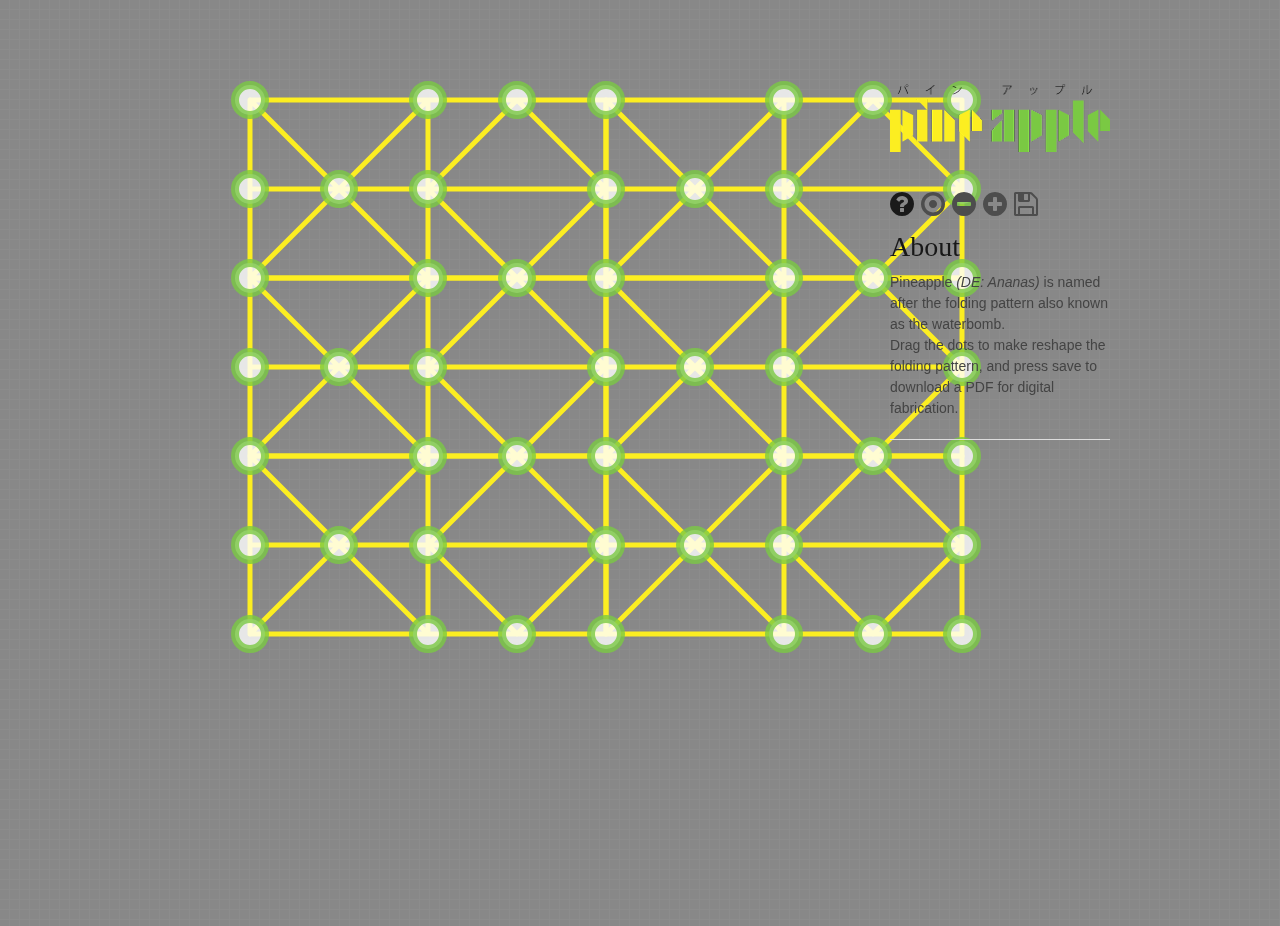
<file: index.html>
<!DOCTYPE html>
<!--[if lt IE 7 ]><html class="ie ie6" lang="en"> <![endif]-->
<!--[if IE 7 ]><html class="ie ie7" lang="en"> <![endif]-->
<!--[if IE 8 ]><html class="ie ie8" lang="en"> <![endif]-->
<!--[if (gte IE 9)|!(IE)]><!--><html lang="en"> <!--<![endif]-->
<head>

	<!-- Basic Page Needs
  ================================================== -->
	<meta charset="utf-8">
	<title>Pineapple</title>
	<meta name="description" content="">
	<meta name="author" content="">

	<!-- Mobile Specific Metas
  ================================================== -->
	<meta name="viewport" content="width=device-width, initial-scale=1, maximum-scale=1">

	<!-- CSS
  ================================================== -->
	<link rel="stylesheet" href="css/base.css">
	<link rel="stylesheet" href="css/skeleton.css">
	<link rel="stylesheet" href="css/layout.css">
	<link rel="stylesheet" href="css/font-awesome.min.css">
	
	<script src='js/jquery-2.1.0.min.js'></script>
	<script src='js/jcanvas.js'></script>
	<script src="js/canvas-getsvg.js" type="text/javascript" charset="utf-8"></script>
	<script src="js/retina-1.1.0.js" type="text/javascript" charset="utf-8"></script>
	<script src="js/jquery.storageapi.min.js" type="text/javascript" charset="utf-8"></script>

	<!--[if lt IE 9]>
		<script src="http://html5shim.googlecode.com/svn/trunk/html5.js"></script>
	<![endif]-->

	<!-- Favicons
	================================================== -->
	<link rel="shortcut icon" href="images/favicon.ico">
	<link rel="apple-touch-icon" href="images/apple-touch-icon.png">
	<link rel="apple-touch-icon" sizes="72x72" href="images/apple-touch-icon-72x72.png">
	<link rel="apple-touch-icon" sizes="114x114" href="images/apple-touch-icon-114x114.png">

</head>
<body>



	<!-- Primary Page Layout
	================================================== -->

	<!-- Delete everything in this .container and get started on your own site! -->

	<div class="container">
		<div class="sixteen columns" style="height:20px;"></div>
		<div class="twelve columns">
			<canvas id="canvas" width='600' height='600'></canvas>
		</div>
		<div class="four columns" id="form">
			<img src="images/pineapple.png" style="margin-top:60px;" width="220" height="72" alt="Pineapple">
			<h3 style="margin-top:30px;">
				<i id="about" class="fa fa-question-circle click tools"></i>
				<i id="move" class="fa fa-dot-circle-o tools"></i>
				<i id="minus" class="fa fa-minus-circle tools"></i>
				<i id="plus" class="fa fa-plus-circle tools"></i>
				<i id="saveit" class="fa fa-save tools"></i>
			</h3>
			
			<div class="info show" id="info_about"><h3 class="about-t">About</h3>
			<p>Pineapple <em>(DE: Ananas)</em> is named after the folding pattern also known as the waterbomb. <br />Drag the dots to make reshape the folding pattern, and press save to download a PDF for digital fabrication.</p></div>
			<div class="info hide" id="info_move"><h3 class="move-t">Move</h3>
			<p>Click and drag the dots to form your own unique patterns. </p></div>
			<div class="info hide" id="info_minus"><h3 class="minus-t">Gravity -</h3>
			<p>Minus (gravity) is an attractor, it makes the pattern tighter. Click onto a dot to attract the surrounding points towards the center of the point.</p></div>
			<div class="info hide" id="info_plus"><h3 class="plus-t">Gravity +</h3>
			<p>Plus (gravity) pushes dots away, it makes the pattern fatter. Click nto a dot to push the surrounding points away from the center of the point..</p></div>
			<div class="info hide" id="info_saveit">
				<h3 class="saveit-t">Save as PDF</h3>
				<form>
				<label>Your Name / なまえ</label><input name="name" type="text" id="name"></input>
				</form>
				<button id="save"><i class="fa fa-save"></i> Save</button>
				<button id="reset">Reset</button>
				<button id="hide">Hide Dots</button>
				<p id="download"></p>
				<p id="old_files"></p>
				
			</div>
			
			
			
			<hr />
			
			
			<pre id="dumpSVG" style="width:100%; height:200px; overflow:scroll;  font-size:9px; visibility: hidden;"></pre>
			
		</div>
		<div class="sixteen columns">
		
			<div id="svg" width="1" height="1" style="isibility: hidden;"></div>
		</div>
	
	</div><!-- container -->


<script src="js/pineapple.0.1.js" type="text/javascript" charset="utf-8"></script>

<!-- End Document
================================================== -->
</body>
</html>
</file>
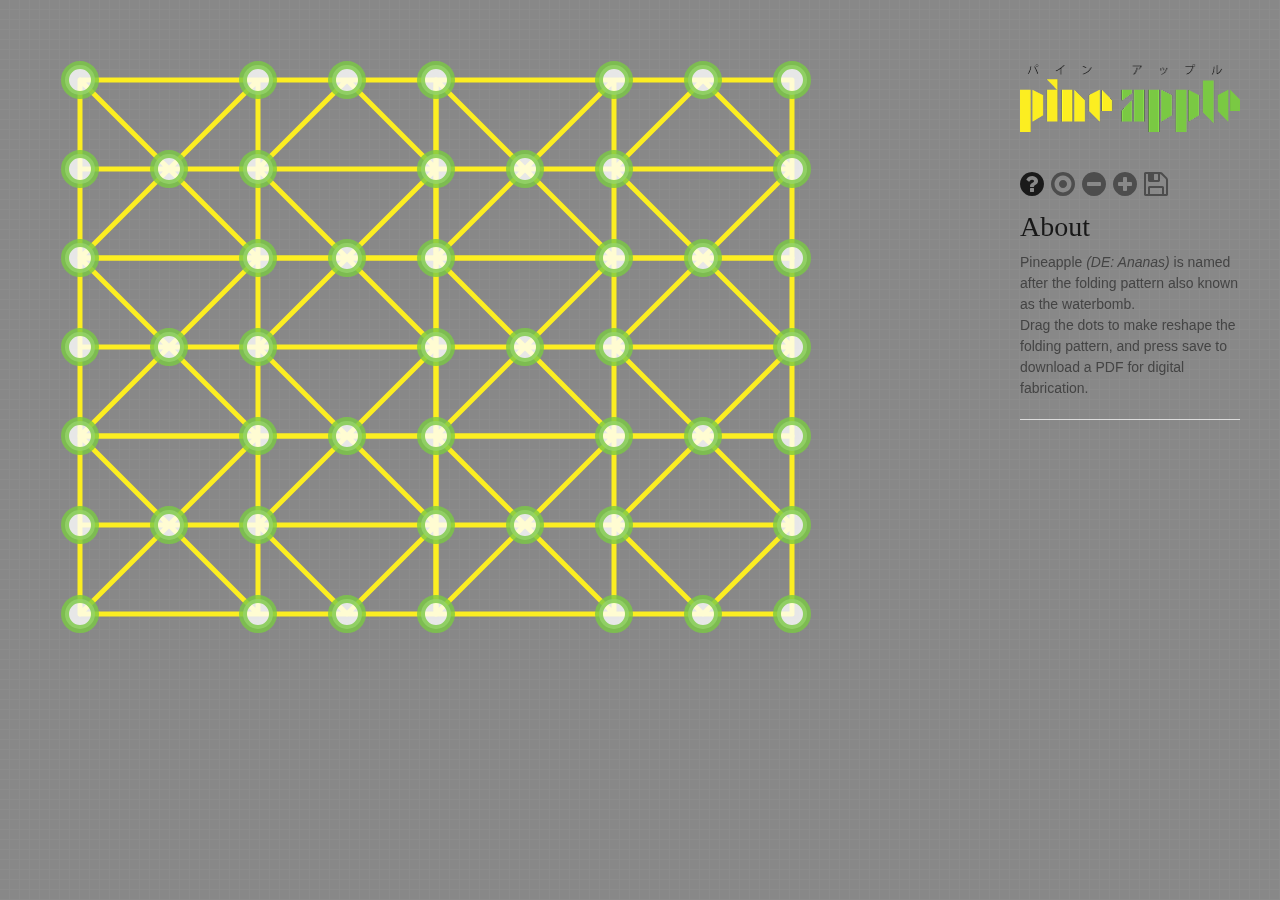
<file: fullscreen.html>
<!DOCTYPE html>
<!--[if lt IE 7 ]><html class="ie ie6" lang="en"> <![endif]-->
<!--[if IE 7 ]><html class="ie ie7" lang="en"> <![endif]-->
<!--[if IE 8 ]><html class="ie ie8" lang="en"> <![endif]-->
<!--[if (gte IE 9)|!(IE)]><!--><html lang="en"> <!--<![endif]-->
<head>

	<!-- Basic Page Needs
  ================================================== -->
	<meta charset="utf-8">
	<title>Pineapple</title>
	<meta name="description" content="">
	<meta name="author" content="">

	<!-- Mobile Specific Metas
  ================================================== -->
	<meta name="viewport" content="width=device-width, initial-scale=1, maximum-scale=1">

	<!-- CSS
  ================================================== -->
	<link rel="stylesheet" href="css/base.css">
	<link rel="stylesheet" href="css/skeleton.css">
	<link rel="stylesheet" href="css/layout.css">
	<link rel="stylesheet" href="css/font-awesome.min.css">
	
	<script src='js/jquery-2.1.0.min.js'></script>
	<script src='js/jcanvas.js'></script>
	<script src="js/canvas-getsvg.js" type="text/javascript" charset="utf-8"></script>
	<script src="js/retina-1.1.0.js" type="text/javascript" charset="utf-8"></script>
	<script src="js/jquery.storageapi.min.js" type="text/javascript" charset="utf-8"></script>

	<!--[if lt IE 9]>
		<script src="http://html5shim.googlecode.com/svn/trunk/html5.js"></script>
	<![endif]-->

	<!-- Favicons
	================================================== -->
	<link rel="shortcut icon" href="images/favicon.ico">
	<link rel="apple-touch-icon" href="images/apple-touch-icon.png">
	<link rel="apple-touch-icon" sizes="72x72" href="images/apple-touch-icon-72x72.png">
	<link rel="apple-touch-icon" sizes="114x114" href="images/apple-touch-icon-114x114.png">

</head>
<body>


<canvas style="position:absolute;top:0;left:0;" id="canvas" width='600' height='600'></canvas>
<div class="four columns" style="position:absolute;top:0;right:40px;width:220px;" id="form">
	<img src="images/pineapple.png" style="margin-top:60px;" width="220" height="72" alt="Pineapple">
	<h3 style="margin-top:30px;">
		<i id="about" class="fa fa-question-circle click tools"></i>
		<i id="move" class="fa fa-dot-circle-o tools"></i>
		<i id="minus" class="fa fa-minus-circle tools"></i>
		<i id="plus" class="fa fa-plus-circle tools"></i>
		<i id="saveit" class="fa fa-save tools"></i>
	</h3>
	
	<div class="info show" id="info_about"><h3 class="about-t">About</h3>
	<p>Pineapple <em>(DE: Ananas)</em> is named after the folding pattern also known as the waterbomb. <br />Drag the dots to make reshape the folding pattern, and press save to download a PDF for digital fabrication.</p></div>
	<div class="info hide" id="info_move"><h3 class="move-t">Move</h3>
	<p>Click and drag the dots to form your own unique patterns. </p></div>
	<div class="info hide" id="info_minus"><h3 class="minus-t">Gravity -</h3>
	<p>Minus (gravity) is an attractor, it makes the pattern tighter. Click onto a dot to attract the surrounding points towards the center of the point.</p></div>
	<div class="info hide" id="info_plus"><h3 class="plus-t">Gravity +</h3>
	<p>Plus (gravity) pushes dots away, it makes the pattern fatter. Click nto a dot to push the surrounding points away from the center of the point..</p></div>
	<div class="info hide" id="info_saveit">
		<h3 class="saveit-t">Save as PDF</h3>
		<form>
		<label>Your Name / なまえ</label><input name="name" type="text" id="name"></input>
		</form>
		<button id="save"><i class="fa fa-save"></i> Save</button>
		<button id="reset">Reset</button>
		<button id="hide">Hide Dots</button>
		<p id="download"></p>
		<p id="old_files"></p>
		
	</div>
	
	
	
	<hr />
	
	
	<pre id="dumpSVG" style="width:100%; height:200px; overflow:scroll;  font-size:9px; visibility: hidden;"></pre>
	<div id="svg" width="1" height="1" style="visibility: hidden;"></div>
</div>


	
<script src="js/pineapple.0.1.js" type="text/javascript" charset="utf-8"></script>

<!-- End Document
================================================== -->
</body>
</html>
</file>
<file: css/base.css>
/*
* Skeleton V1.2
* Copyright 2011, Dave Gamache
* www.getskeleton.com
* Free to use under the MIT license.
* http://www.opensource.org/licenses/mit-license.php
* 6/20/2012
*/


/* Table of Content
==================================================
	#Reset & Basics
	#Basic Styles
	#Site Styles
	#Typography
	#Links
	#Lists
	#Images
	#Buttons
	#Forms
	#Misc */


/* #Reset & Basics (Inspired by E. Meyers)
================================================== */
	html, body, div, span, applet, object, iframe, h1, h2, h3, h4, h5, h6, p, blockquote, pre, a, abbr, acronym, address, big, cite, code, del, dfn, em, img, ins, kbd, q, s, samp, small, strike, strong, sub, sup, tt, var, b, u, i, center, dl, dt, dd, ol, ul, li, fieldset, form, label, legend, table, caption, tbody, tfoot, thead, tr, th, td, article, aside, canvas, details, embed, figure, figcaption, footer, header, hgroup, menu, nav, output, ruby, section, summary, time, mark, audio, video {
		margin: 0;
		padding: 0;
		border: 0;
		font-size: 100%;
		font: inherit;
		vertical-align: baseline; }
	article, aside, details, figcaption, figure, footer, header, hgroup, menu, nav, section {
		display: block; }
	body {
		line-height: 1; }
	ol, ul {
		list-style: none; }
	blockquote, q {
		quotes: none; }
	blockquote:before, blockquote:after,
	q:before, q:after {
		content: '';
		content: none; }
	table {
		border-collapse: collapse;
		border-spacing: 0; }


/* #Basic Styles
================================================== */
	body {
		background: #fff;
		font: 14px/21px "HelveticaNeue", "Helvetica Neue", Helvetica, Arial, sans-serif;
		color: #444;
		-webkit-font-smoothing: antialiased; /* Fix for webkit rendering */
		-webkit-text-size-adjust: 100%;
 }


/* #Typography
================================================== */
	h1, h2, h3, h4, h5, h6 {
		color: #181818;
		font-family: "Georgia", "Times New Roman", serif;
		font-weight: normal; }
	h1 a, h2 a, h3 a, h4 a, h5 a, h6 a { font-weight: inherit; }
	h1 { font-size: 46px; line-height: 50px; margin-bottom: 14px;}
	h2 { font-size: 35px; line-height: 40px; margin-bottom: 10px; }
	h3 { font-size: 28px; line-height: 34px; margin-bottom: 8px; }
	h4 { font-size: 21px; line-height: 30px; margin-bottom: 4px; }
	h5 { font-size: 17px; line-height: 24px; }
	h6 { font-size: 14px; line-height: 21px; }
	.subheader { color: #777; }

	p { margin: 0 0 20px 0; }
	p img { margin: 0; }
	p.lead { font-size: 21px; line-height: 27px; color: #777;  }

	em { font-style: italic; }
	strong { font-weight: bold; color: #333; }
	small { font-size: 80%; }

/*	Blockquotes  */
	blockquote, blockquote p { font-size: 17px; line-height: 24px; color: #777; font-style: italic; }
	blockquote { margin: 0 0 20px; padding: 9px 20px 0 19px; border-left: 1px solid #ddd; }
	blockquote cite { display: block; font-size: 12px; color: #555; }
	blockquote cite:before { content: "\2014 \0020"; }
	blockquote cite a, blockquote cite a:visited, blockquote cite a:visited { color: #555; }

	hr { border: solid #ddd; border-width: 1px 0 0; clear: both; margin: 10px 0 30px; height: 0; }


/* #Links
================================================== */
	a, a:visited { color: #333; text-decoration: underline; outline: 0; }
	a:hover, a:focus { color: #000; }
	p a, p a:visited { line-height: inherit; }


/* #Lists
================================================== */
	ul, ol { margin-bottom: 20px; }
	ul { list-style: none outside; }
	ol { list-style: decimal; }
	ol, ul.square, ul.circle, ul.disc { margin-left: 30px; }
	ul.square { list-style: square outside; }
	ul.circle { list-style: circle outside; }
	ul.disc { list-style: disc outside; }
	ul ul, ul ol,
	ol ol, ol ul { margin: 4px 0 5px 30px; font-size: 90%;  }
	ul ul li, ul ol li,
	ol ol li, ol ul li { margin-bottom: 6px; }
	li { line-height: 18px; margin-bottom: 12px; }
	ul.large li { line-height: 21px; }
	li p { line-height: 21px; }

/* #Images
================================================== */

	img.scale-with-grid {
		max-width: 100%;
		height: auto; }


/* #Buttons
================================================== */

	.button,
	button,
	input[type="submit"],
	input[type="reset"],
	input[type="button"] {
		background: #444; /* Old browsers */
		background: #444 -moz-linear-gradient(top, rgba(255,255,255,.2) 0%, rgba(0,0,0,.2) 100%); /* FF3.6+ */
		background: #444 -webkit-gradient(linear, left top, left bottom, color-stop(0%,rgba(255,255,255,.2)), color-stop(100%,rgba(0,0,0,.2))); /* Chrome,Safari4+ */
		background: #444 -webkit-linear-gradient(top, rgba(255,255,255,.2) 0%,rgba(0,0,0,.2) 100%); /* Chrome10+,Safari5.1+ */
		background: #444 -o-linear-gradient(top, rgba(255,255,255,.2) 0%,rgba(0,0,0,.2) 100%); /* Opera11.10+ */
		background: #444 -ms-linear-gradient(top, rgba(255,255,255,.2) 0%,rgba(0,0,0,.2) 100%); /* IE10+ */
		background: #444 linear-gradient(top, rgba(255,255,255,.2) 0%,rgba(0,0,0,.2) 100%); /* W3C */
	  border: 1px solid #333;
	  border-top: 1px solid #555;
	  border-left: 1px solid #555;
	  -moz-border-radius: 3px;
	  -webkit-border-radius: 3px;
	  border-radius: 3px;
	  color: #ff931e;
	  display: inline-block;
	  font-size: 11px;
	  font-weight: bold;
	  text-decoration: none;
	  text-shadow: 0 1px rgba(50, 50, 50, .75);
	  cursor: pointer;
	  margin-bottom: 20px;
	  line-height: normal;
	  padding: 8px 10px;
	  font-family: "HelveticaNeue", "Helvetica Neue", Helvetica, Arial, sans-serif; }

	.button:hover,
	button:hover,
	input[type="submit"]:hover,
	input[type="reset"]:hover,
	input[type="button"]:hover {
		color: #ff931e;
		background: #111; /* Old browsers */
		background: #111 -moz-linear-gradient(top, rgba(255,255,255,.3) 0%, rgba(0,0,0,.3) 100%); /* FF3.6+ */
		background: #111 -webkit-gradient(linear, left top, left bottom, color-stop(0%,rgba(255,255,255,.3)), color-stop(100%,rgba(0,0,0,.3))); /* Chrome,Safari4+ */
		background: #111 -webkit-linear-gradient(top, rgba(255,255,255,.3) 0%,rgba(0,0,0,.3) 100%); /* Chrome10+,Safari5.1+ */
		background: #111 -o-linear-gradient(top, rgba(255,255,255,.3) 0%,rgba(0,0,0,.3) 100%); /* Opera11.10+ */
		background: #111 -ms-linear-gradient(top, rgba(255,255,255,.3) 0%,rgba(0,0,0,.3) 100%); /* IE10+ */
		background: #111 linear-gradient(top, rgba(255,255,255,.3) 0%,rgba(0,0,0,.3) 100%); /* W3C */
	  border: 1px solid #333;
	  border-top: 1px solid #444;
	  border-left: 1px solid #444; }

	.button:active,
	button:active,
	input[type="submit"]:active,
	input[type="reset"]:active,
	input[type="button"]:active {
		border: 1px solid #ff931e;
		background: #000; /* Old browsers */
		background: #000 -moz-linear-gradient(top, rgba(255,255,255,.35) 0%, rgba(10,10,10,.4) 100%); /* FF3.6+ */
		background: #000 -webkit-gradient(linear, left top, left bottom, color-stop(0%,rgba(255,255,255,.35)), color-stop(100%,rgba(10,10,10,.4))); /* Chrome,Safari4+ */
		background: #000 -webkit-linear-gradient(top, rgba(255,255,255,.35) 0%,rgba(10,10,10,.4) 100%); /* Chrome10+,Safari5.1+ */
		background: #000 -o-linear-gradient(top, rgba(255,255,255,.35) 0%,rgba(10,10,10,.4) 100%); /* Opera11.10+ */
		background: #000 -ms-linear-gradient(top, rgba(255,255,255,.35) 0%,rgba(10,10,10,.4) 100%); /* IE10+ */
		background: #000 linear-gradient(top, rgba(255,255,255,.35) 0%,rgba(10,10,10,.4) 100%); /* W3C */ }

	.button.full-width,
	button.full-width,
	input[type="submit"].full-width,
	input[type="reset"].full-width,
	input[type="button"].full-width {
		width: 100%;
		padding-left: 0 !important;
		padding-right: 0 !important;
		text-align: center; }

	/* Fix for odd Mozilla border & padding issues */
	button::-moz-focus-inner,
	input::-moz-focus-inner {
    border: 0;
    padding: 0;
	}


/* #Forms
================================================== */

	form {
		margin-bottom: 20px; }
	fieldset {
		margin-bottom: 20px; }
	input[type="text"],
	input[type="password"],
	input[type="email"],
	textarea,
	select {
		border: 1px solid #ccc;
		padding: 6px 4px;
		outline: none;
		-moz-border-radius: 2px;
		-webkit-border-radius: 2px;
		border-radius: 2px;
		font: 13px "HelveticaNeue", "Helvetica Neue", Helvetica, Arial, sans-serif;
		color: #777;
		margin: 0;
		width: 210px;
		max-width: 100%;
		display: block;
		margin-bottom: 20px;
		background: #fff; }
	select {
		padding: 0; }
	input[type="text"]:focus,
	input[type="password"]:focus,
	input[type="email"]:focus,
	textarea:focus {
		border: 1px solid #aaa;
 		color: #444;
 		-moz-box-shadow: 0 0 3px rgba(0,0,0,.2);
		-webkit-box-shadow: 0 0 3px rgba(0,0,0,.2);
		box-shadow:  0 0 3px rgba(0,0,0,.2); }
	textarea {
		min-height: 60px; }
	label,
	legend {
		display: block;
		font-weight: bold;
		font-size: 13px;  }
	select {
		width: 220px; }
	input[type="checkbox"] {
		display: inline; }
	label span,
	legend span {
		font-weight: normal;
		font-size: 13px;
		color: #444; }

/* #Misc
================================================== */
	.remove-bottom { margin-bottom: 0 !important; }
	.half-bottom { margin-bottom: 10px !important; }
	.add-bottom { margin-bottom: 20px !important; }
</file>
<file: css/skeleton.css>
/*
* Skeleton V1.2
* Copyright 2011, Dave Gamache
* www.getskeleton.com
* Free to use under the MIT license.
* http://www.opensource.org/licenses/mit-license.php
* 6/20/2012
*/


/* Table of Contents
==================================================
    #Base 960 Grid
    #Tablet (Portrait)
    #Mobile (Portrait)
    #Mobile (Landscape)
    #Clearing */



/* #Base 960 Grid
================================================== */

    .container                                  { position: relative; width: 960px; margin: 0 auto; padding: 0; }
    .container .column,
    .container .columns                         { float: left; display: inline; margin-left: 10px; margin-right: 10px; }
    .row                                        { margin-bottom: 20px; }

    /* Nested Column Classes */
    .column.alpha, .columns.alpha               { margin-left: 0; }
    .column.omega, .columns.omega               { margin-right: 0; }

    /* Base Grid */
    .container .one.column,
    .container .one.columns                     { width: 40px;  }
    .container .two.columns                     { width: 100px; }
    .container .three.columns                   { width: 160px; }
    .container .four.columns                    { width: 220px; }
    .container .five.columns                    { width: 280px; }
    .container .six.columns                     { width: 340px; }
    .container .seven.columns                   { width: 400px; }
    .container .eight.columns                   { width: 460px; }
    .container .nine.columns                    { width: 520px; }
    .container .ten.columns                     { width: 580px; }
    .container .eleven.columns                  { width: 640px; }
    .container .twelve.columns                  { width: 700px; }
    .container .thirteen.columns                { width: 760px; }
    .container .fourteen.columns                { width: 820px; }
    .container .fifteen.columns                 { width: 880px; }
    .container .sixteen.columns                 { width: 940px; }

    .container .one-third.column                { width: 300px; }
    .container .two-thirds.column               { width: 620px; }

    /* Offsets */
    .container .offset-by-one                   { padding-left: 60px;  }
    .container .offset-by-two                   { padding-left: 120px; }
    .container .offset-by-three                 { padding-left: 180px; }
    .container .offset-by-four                  { padding-left: 240px; }
    .container .offset-by-five                  { padding-left: 300px; }
    .container .offset-by-six                   { padding-left: 360px; }
    .container .offset-by-seven                 { padding-left: 420px; }
    .container .offset-by-eight                 { padding-left: 480px; }
    .container .offset-by-nine                  { padding-left: 540px; }
    .container .offset-by-ten                   { padding-left: 600px; }
    .container .offset-by-eleven                { padding-left: 660px; }
    .container .offset-by-twelve                { padding-left: 720px; }
    .container .offset-by-thirteen              { padding-left: 780px; }
    .container .offset-by-fourteen              { padding-left: 840px; }
    .container .offset-by-fifteen               { padding-left: 900px; }



/* #Tablet (Portrait)
================================================== */

    /* Note: Design for a width of 768px */

    @media only screen and (min-width: 768px) and (max-width: 959px) {
        .container                                  { width: 768px; }
        .container .column,
        .container .columns                         { margin-left: 10px; margin-right: 10px;  }
        .column.alpha, .columns.alpha               { margin-left: 0; margin-right: 10px; }
        .column.omega, .columns.omega               { margin-right: 0; margin-left: 10px; }
        .alpha.omega                                { margin-left: 0; margin-right: 0; }

        .container .one.column,
        .container .one.columns                     { width: 28px; }
        .container .two.columns                     { width: 76px; }
        .container .three.columns                   { width: 124px; }
        .container .four.columns                    { width: 172px; }
        .container .five.columns                    { width: 220px; }
        .container .six.columns                     { width: 268px; }
        .container .seven.columns                   { width: 316px; }
        .container .eight.columns                   { width: 364px; }
        .container .nine.columns                    { width: 412px; }
        .container .ten.columns                     { width: 460px; }
        .container .eleven.columns                  { width: 508px; }
        .container .twelve.columns                  { width: 556px; }
        .container .thirteen.columns                { width: 604px; }
        .container .fourteen.columns                { width: 652px; }
        .container .fifteen.columns                 { width: 700px; }
        .container .sixteen.columns                 { width: 748px; }

        .container .one-third.column                { width: 236px; }
        .container .two-thirds.column               { width: 492px; }

        /* Offsets */
        .container .offset-by-one                   { padding-left: 48px; }
        .container .offset-by-two                   { padding-left: 96px; }
        .container .offset-by-three                 { padding-left: 144px; }
        .container .offset-by-four                  { padding-left: 192px; }
        .container .offset-by-five                  { padding-left: 240px; }
        .container .offset-by-six                   { padding-left: 288px; }
        .container .offset-by-seven                 { padding-left: 336px; }
        .container .offset-by-eight                 { padding-left: 384px; }
        .container .offset-by-nine                  { padding-left: 432px; }
        .container .offset-by-ten                   { padding-left: 480px; }
        .container .offset-by-eleven                { padding-left: 528px; }
        .container .offset-by-twelve                { padding-left: 576px; }
        .container .offset-by-thirteen              { padding-left: 624px; }
        .container .offset-by-fourteen              { padding-left: 672px; }
        .container .offset-by-fifteen               { padding-left: 720px; }
    }


/*  #Mobile (Portrait)
================================================== */

    /* Note: Design for a width of 320px */

    @media only screen and (max-width: 767px) {
        .container { width: 300px; }
        .container .columns,
        .container .column { margin: 0; }

        .container .one.column,
        .container .one.columns,
        .container .two.columns,
        .container .three.columns,
        .container .four.columns,
        .container .five.columns,
        .container .six.columns,
        .container .seven.columns,
        .container .eight.columns,
        .container .nine.columns,
        .container .ten.columns,
        .container .eleven.columns,
        .container .twelve.columns,
        .container .thirteen.columns,
        .container .fourteen.columns,
        .container .fifteen.columns,
        .container .sixteen.columns,
        .container .one-third.column,
        .container .two-thirds.column  { width: 300px; }

        /* Offsets */
        .container .offset-by-one,
        .container .offset-by-two,
        .container .offset-by-three,
        .container .offset-by-four,
        .container .offset-by-five,
        .container .offset-by-six,
        .container .offset-by-seven,
        .container .offset-by-eight,
        .container .offset-by-nine,
        .container .offset-by-ten,
        .container .offset-by-eleven,
        .container .offset-by-twelve,
        .container .offset-by-thirteen,
        .container .offset-by-fourteen,
        .container .offset-by-fifteen { padding-left: 0; }

    }


/* #Mobile (Landscape)
================================================== */

    /* Note: Design for a width of 480px */

    @media only screen and (min-width: 480px) and (max-width: 767px) {
        .container { width: 420px; }
        .container .columns,
        .container .column { margin: 0; }

        .container .one.column,
        .container .one.columns,
        .container .two.columns,
        .container .three.columns,
        .container .four.columns,
        .container .five.columns,
        .container .six.columns,
        .container .seven.columns,
        .container .eight.columns,
        .container .nine.columns,
        .container .ten.columns,
        .container .eleven.columns,
        .container .twelve.columns,
        .container .thirteen.columns,
        .container .fourteen.columns,
        .container .fifteen.columns,
        .container .sixteen.columns,
        .container .one-third.column,
        .container .two-thirds.column { width: 420px; }
    }


/* #Clearing
================================================== */

    /* Self Clearing Goodness */
    .container:after { content: "\0020"; display: block; height: 0; clear: both; visibility: hidden; }

    /* Use clearfix class on parent to clear nested columns,
    or wrap each row of columns in a <div class="row"> */
    .clearfix:before,
    .clearfix:after,
    .row:before,
    .row:after {
      content: '\0020';
      display: block;
      overflow: hidden;
      visibility: hidden;
      width: 0;
      height: 0; }
    .row:after,
    .clearfix:after {
      clear: both; }
    .row,
    .clearfix {
      zoom: 1; }

    /* You can also use a <br class="clear" /> to clear columns */
    .clear {
      clear: both;
      display: block;
      overflow: hidden;
      visibility: hidden;
      width: 0;
      height: 0;
    }
</file>
<file: css/layout.css>
/*
* Skeleton V1.2
* Copyright 2011, Dave Gamache
* www.getskeleton.com
* Free to use under the MIT license.
* http://www.opensource.org/licenses/mit-license.php
* 6/20/2012
*/

/* Table of Content
==================================================
	#Site Styles
	#Page Styles
	#Media Queries
	#Font-Face */

	body {
	background: #888 url('../images/bg.png');
	
	}
	
	
	
/* #Site Styles
================================================== */
.show {
display: block;
}
.hide {
display: none;
}

.tools {
color: #4d4d4d;
}
#minus:hover, #minus.click {
	color: #ff7bac;
}

#plus:hover, #plus.click {
	color: #3fa9f5;
}

#about:hover, #about.click {
	color: #1a1a1a;
}


#move:hover, #move.click {

	color: #7ac943;
}

#saveit:hover, #saveit.click, .fa-edit:hover  {
	color: #ff931e;
}


/* #Page Styles
================================================== */

/* #Media Queries
================================================== */

	/* Smaller than standard 960 (devices and browsers) */
	@media only screen and (max-width: 959px) {
		canvas#canvas: { width: 700px height 700px;}
	}

	/* Tablet Portrait size to standard 960 (devices and browsers) */
	@media only screen and (min-width: 768px) and (max-width: 959px) {
	
	}

	/* All Mobile Sizes (devices and browser) */
	@media only screen and (max-width: 767px) {
	
	}

	/* Mobile Landscape Size to Tablet Portrait (devices and browsers) */
	@media only screen and (min-width: 480px) and (max-width: 767px) {
	
	}

	/* Mobile Portrait Size to Mobile Landscape Size (devices and browsers) */
	@media only screen and (max-width: 479px) {
	
	}


/* #Font-Face
================================================== */
/* 	This is the proper syntax for an @font-face file
		Just create a "fonts" folder at the root,
		copy your FontName into code below and remove
		comment brackets */

/*	@font-face {
	    font-family: 'FontName';
	    src: url('../fonts/FontName.eot');
	    src: url('../fonts/FontName.eot?iefix') format('eot'),
	         url('../fonts/FontName.woff') format('woff'),
	         url('../fonts/FontName.ttf') format('truetype'),
	         url('../fonts/FontName.svg#webfontZam02nTh') format('svg');
	    font-weight: normal;
	    font-style: normal; }
*/
</file>
